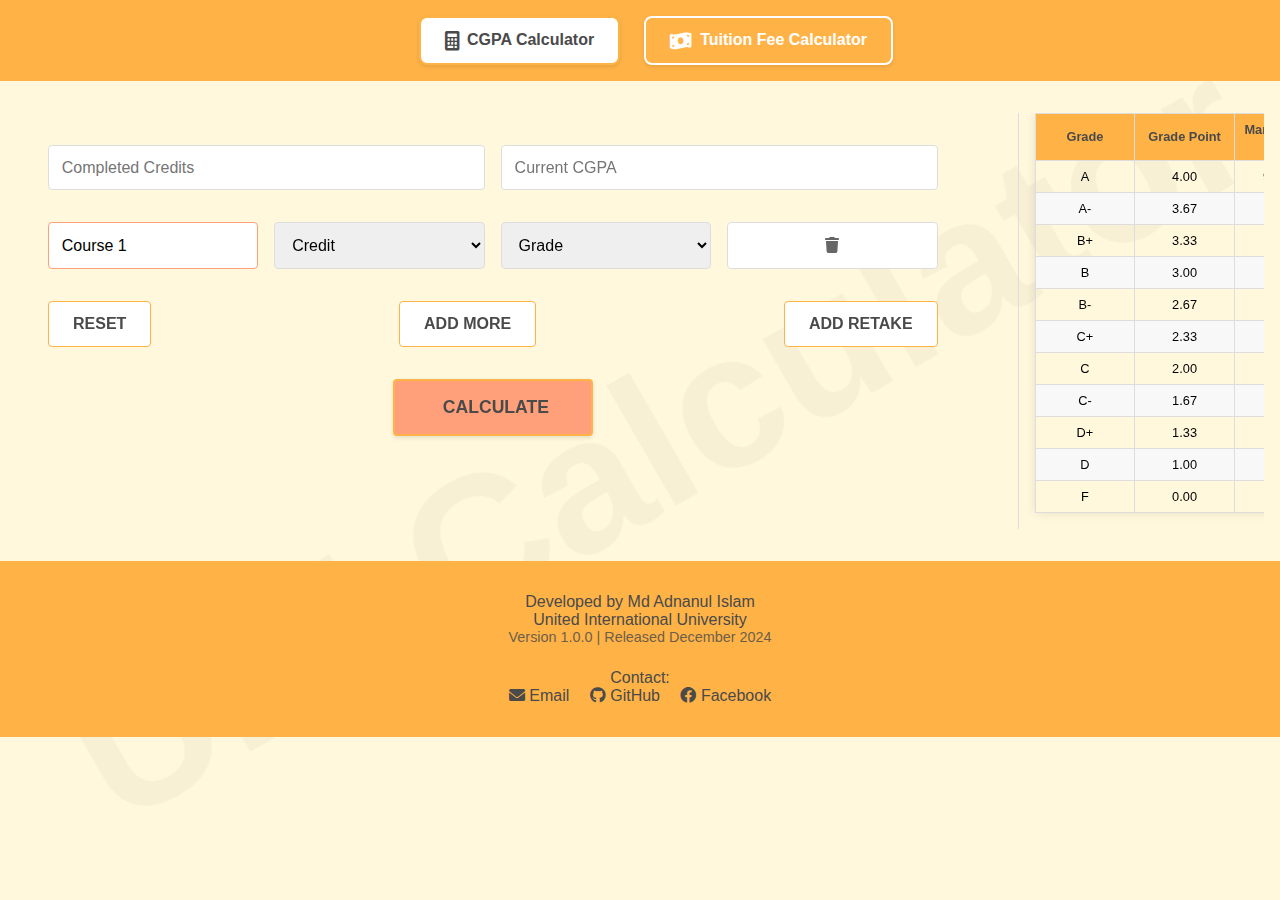
<file: index.html>
<!DOCTYPE html>
<html lang="en">
<head>
    <meta charset="UTF-8">
    <meta name="viewport" content="width=device-width, initial-scale=1.0">
    <title>UIU CGPA and Tuition Fee Calculator</title>
    <link rel="stylesheet" href="styles.css">
    <link rel="stylesheet" href="https://cdnjs.cloudflare.com/ajax/libs/font-awesome/6.0.0/css/all.min.css">
</head>
<body>
    <header>
        <div class="header-content">
            
            <nav class="header-nav">
                <a href="index.html" class="nav-link">
                    <i class="fas fa-calculator"></i>
                    CGPA Calculator
                </a>
                <a href="installment.html" class="nav-link active">
                    <i class="fas fa-money-bill-wave"></i>
                    Tuition Fee Calculator
                </a>
            </nav>
        </div>
    </header>

    <main>
        <div class="calculator-section">
            <div class="input-group">
                <input type="number" placeholder="Completed Credits">
                <input type="number" placeholder="Current CGPA">
            </div>

            <div class="courses">
                <div class="course-row">
                    <span class="course-label">Course 1</span>

                    <select class="credit-select">
                        <option value="">Credit</option>
                        <option value="1">1.0</option>
                        <option value="2">2.0</option>
                        <option value="3">3.0</option>
                        <option value="4.5">4.5</option>
                    </select>
                    <select class="grade-select">
                        <option value="">Grade</option>
                        <option value="4.00">A</option>
                        <option value="3.67">A-</option>
                        <option value="3.33">B+</option>
                        <option value="3.00">B</option>
                        <option value="2.67">B-</option>
                        <option value="2.33">C+</</option>
                        <option value="2.00">C</option>
                        <option value="1.67">C-</option>
                        <option value="1.33">D+</option>
                        <option value="1.00">D</option>
                        <option value="0.00">F</option>
                    </select>
                    <button class="remove-btn"><i class="fas fa-trash"></i></button>
                </div>
            </div>

            <div class="button-group">
                <button class="reset-btn">RESET</button>
                <button class="add-more-btn">ADD MORE</button>
                <button class="retake-btn">ADD RETAKE</button>
            </div>
            <button class="calculate-btn">CALCULATE</button>
        </div>
        
        <div class="grading-policy-section">
            <table class="grade-table">
                <thead>
                    <tr>
                        <th>Grade</th>
                        <th>Grade Point</th>
                        <th>Marks Range (%)</th>
                    </tr>
                </thead>
                <tbody>
                    <tr><td>A</td><td>4.00</td><td>90–100</td></tr>
                    <tr><td>A-</td><td>3.67</td><td>86–89</td></tr>
                    <tr><td>B+</td><td>3.33</td><td>82–85</td></tr>
                    <tr><td>B</td><td>3.00</td><td>78–81</td></tr>
                    <tr><td>B-</td><td>2.67</td><td>74–77</td></tr>
                    <tr><td>C+</td><td>2.33</td><td>70–73</td></tr>
                    <tr><td>C</td><td>2.00</td><td>66–69</td></tr>
                    <tr><td>C-</td><td>1.67</td><td>62–65</td></tr>
                    <tr><td>D+</td><td>1.33</td><td>58–61</td></tr>
                    <tr><td>D</td><td>1.00</td><td>55–57</td></tr>
                    <tr><td>F</td><td>0.00</td><td>0–54</td></tr>
                </tbody>
            </table>
        </div>
    </main>

    <footer>
        <div class="footer-content">
            <div class="footer-info">
                <p>Developed by Md Adnanul Islam</p>
                <p>United International University</p>
                <p class="footer-version">Version 1.0.0 | Released December 2024</p>
            </div>
            <div class="footer-contact">
                <p>Contact:</p>
                <a href="mailto:mislam221096@bscse.uiu.ac.bd"><i class="fas fa-envelope"></i> Email</a>
                <a href="https://github.com/adnanul-islam-jisun" target="_blank"><i class="fab fa-github"></i> GitHub</a>
                <a href="https://www.facebook.com/adnanul22/" target="_blank"><i class="fab fa-facebook"></i> Facebook</a>
            </div>
        </div>
    </footer>
    <script src="script.js"></script>
</body>
</html>
</file>
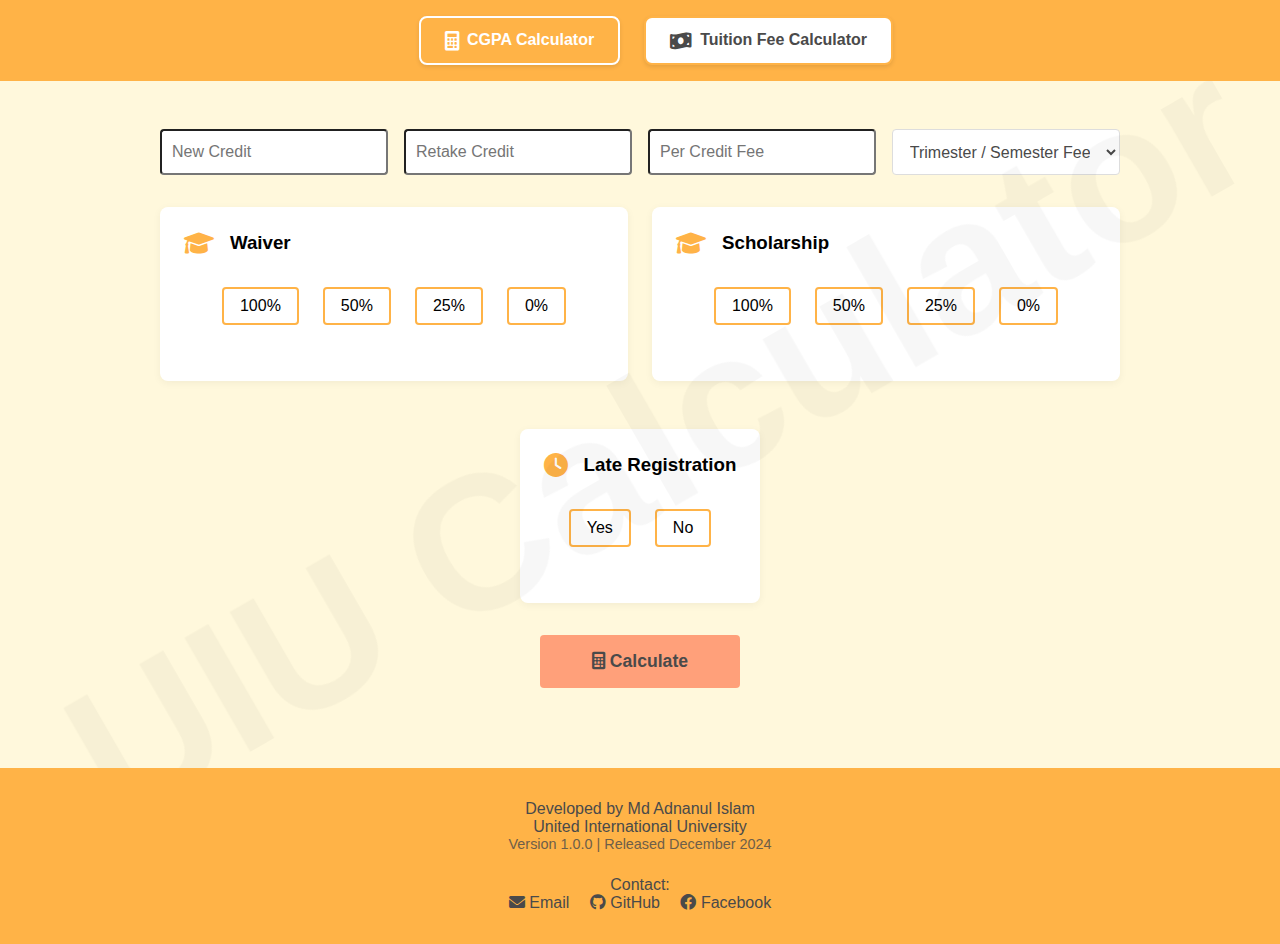
<file: installment.html>
<!DOCTYPE html>
<html lang="en">
<head>
    <meta charset="UTF-8">
    <meta name="viewport" content="width=device-width, initial-scale=1.0">
    <title>UIU CGPA and Tuition Fee Calculator</title>
    <link rel="stylesheet" href="styles.css">
    <link rel="stylesheet" href="https://cdnjs.cloudflare.com/ajax/libs/font-awesome/6.0.0/css/all.min.css">
</head>
<body>
    <header>
        <div class="header-content">
            
            <nav class="header-nav">
                <a href="index.html" class="nav-link active">
                    <i class="fas fa-calculator"></i>
                    CGPA Calculator
                </a>
                <a href="installment.html" class="nav-link ">
                    <i class="fas fa-money-bill-wave"></i>
                    Tuition Fee Calculator
                </a>
            </nav>
        </div>
    </header>

    
        <div class="fee-calculator-section">
            <div class="credit-inputs">
                <input type="number" placeholder="New Credit">
                <input type="number" placeholder="Retake Credit">
                <input type="number" placeholder="Per Credit Fee">
                <select id="registration-fee">
                    <option value="" disabled selected>Trimester / Semester Fee</option>
                    <option value="5000">5000 Tk</option>
                    <option value="6500">6500 Tk</option>
                </select>
            </div>

            <div class="fee-sections-wrapper">
                <div class="fee-sections-row">
                    <div class="waiver-section">
                        <div class="section-header">
                            <i class="fas fa-graduation-cap"></i>
                            <h3>Waiver</h3>
                        </div>
                        <div class="radio-group">
                            <label class="radio-label">
                                <input type="radio" name="waiver" value="100">
                                <span class="radio-custom">100%</span>
                            </label>
                            <label class="radio-label">
                                <input type="radio" name="waiver" value="50">
                                <span class="radio-custom">50%</span>
                            </label>
                            <label class="radio-label">
                                <input type="radio" name="waiver" value="25">
                                <span class="radio-custom">25%</span>
                            </label>
                            <label class="radio-label">
                                <input type="radio" name="waiver" value="0">
                                <span class="radio-custom">0%</span>
                            </label>
                        </div>
                    </div>

                    <div class="scholarship-section">
                        <div class="section-header">
                            <i class="fas fa-graduation-cap"></i>
                            <h3>Scholarship</h3>
                        </div>
                        <div class="radio-group">
                            <label class="radio-label">
                                <input type="radio" name="scholarship" value="100">
                                <span class="radio-custom">100%</span>
                            </label>
                            <label class="radio-label">
                                <input type="radio" name="scholarship" value="50">
                                <span class="radio-custom">50%</span>
                            </label>
                            <label class="radio-label">
                                <input type="radio" name="scholarship" value="25">
                                <span class="radio-custom">25%</span>
                            </label>
                            <label class="radio-label">
                                <input type="radio" name="scholarship" value="0">
                                <span class="radio-custom">0%</span>
                            </label>
                        </div>
                    </div>
                </div>

                <div class="late-registration-section">
                    <div class="section-header">
                        <i class="fas fa-clock"></i>
                        <h3>Late Registration</h3>
                    </div>
                    <div class="radio-group">
                        <label class="radio-label">
                            <input type="radio" name="late" value="yes">
                            <span class="radio-custom">Yes</span>
                        </label>
                        <label class="radio-label">
                            <input type="radio" name="late" value="no">
                            <span class="radio-custom">No</span>
                        </label>
                    </div>
                </div>
            </div>

            <button class="calculate-btn">
                <i class="fas fa-calculator"></i>
                Calculate
            </button>

            <div id="results-section" style="display: none;">
                <h3 class="results-header">Fee Calculation Details</h3>
                <table class="results-table">
                    <tbody id="results-body">
                    </tbody>
                    <tfoot>
                        <tr class="total-row">
                            <td>Final Amount</td>
                            <td id="final-amount"></td>
                        </tr>
                    </tfoot>
                </table>
                <h3 class="results-header">Installment Breakdown</h3>
                <table class="results-table installment-table">
                    <thead>
                        <tr>
                            <th>Installment</th>
                            <th>Percentage</th>
                            <th>Amount</th>
                        </tr>
                    </thead>
                    <tbody id="installment-body">
                    </tbody>
                </table>
            </div>
        </div>
   

    <footer>
        <div class="footer-content">
            <div class="footer-info">
                <p>Developed by Md Adnanul Islam</p>
                <p>United International University</p>
                <p class="footer-version">Version 1.0.0 | Released December 2024</p>
            </div>
            <div class="footer-contact">
                <p>Contact:</p>
                <a href="mailto:mislam221096@bscse.uiu.ac.bd"><i class="fas fa-envelope"></i> Email</a>
                <a href="https://github.com/adnanul-islam-jisun" target="_blank"><i class="fab fa-github"></i> GitHub</a>
                <a href="https://www.facebook.com/adnanul22/" target="_blank"><i class="fab fa-facebook"></i> Facebook</a>
            </div>
        </div>
    </footer>
    
    <script src="installment.js"></script>
</body>
</html>
</file>
<file: styles.css>
:root {
    --primary-color: #FFB347; /* Yellow-Orange */
    --secondary-color: #FFD700; /* Light Yellow */
    --accent-color: #FFA07A; /* Light Salmon */
    --background-color: #FFF8DC; /* Cornsilk */
    --text-color: #4A4A4A; /* Dark Gray */
    --white: #ffffff;
}

* {
    margin: 0;
    padding: 0;
    box-sizing: border-box;
    font-family: Arial, sans-serif;
}

header {
    background-color: var(--primary-color);
    padding: 1rem;
}

.header-content {
    display: flex;
    align-items: center;
    justify-content: center;
    max-width: 1200px;
    margin: 0 auto;
    color: var(--text-color);
    gap: 1rem;
}

.logo {
    font-size: 1.5rem;
}

h1 {
    text-align: center;
    font-size: 1.8rem;
}

main {
    max-width: 100%;
    padding: 1rem;
    margin: 1rem auto;
    display: grid;
    grid-template-columns: minmax(0, 4fr) minmax(0, 1fr);
    gap: 1rem;
}

.input-group {
    display: flex;
    gap: 1rem;
    margin-bottom: 2rem;
}

.input-group input {
    flex: 1;
    padding: 0.8rem;
    border: 1px solid #ddd;
    border-radius: 4px;
}

.course-row {
    display: grid;
    grid-template-columns: 1fr 1fr 1fr 1fr;  /* Updated to make all columns equal width */
    gap: 1rem;
    margin-bottom: 1rem;
}

.course-label {
    padding: 0.8rem;
    border: 1px solid var(--accent-color);
    border-radius: 4px;
    background-color: var(--white);
    display: flex;
    align-items: center;
}

select {
    padding: 0.8rem;
    border: 1px solid #ddd;
    border-radius: 4px;
}

.button-group {
    display: flex;
    justify-content: space-between;
    margin-top: 2rem;
}

button {
    padding: 0.8rem 1.5rem;
    border: none;
    border-radius: 4px;
    cursor: pointer;
    font-weight: bold;
}

.reset-btn {
    background-color: var(--white);
    color: var(--text-color);
    border: 1px solid var(--primary-color);
}

.add-more-btn, .retake-btn {
    background-color: var(--white);
    color: var(--text-color);
    border: 1px solid var(--primary-color);
}

footer {
    padding: 2rem;
    text-align: center;
    background-color: var(--primary-color);
    color: var(--text-color);
}

.calculate-btn {
    background-color: var(--accent-color);
    color: var(--text-color);
    padding: 1rem 3rem;
    font-size: 1.1rem;
    display: block;
    margin: 2rem auto;
    width: 200px;
}

button:hover {
    opacity: 0.9;
    transform: scale(0.98);
}

.calculator-section {
    display: block;
    padding: 2rem 4rem 2rem 2rem; /* Increased padding */
}

.grading-policy-section {
    display: block;
    border-left: 1px solid #ddd;
    padding: 0 2rem 0 1rem; /* Increased right padding to 2rem */
    max-height: 100vh;
    overflow-y: auto;
    overflow-x: hidden; /* Prevent horizontal scroll */
    position: sticky;
    top: 1rem;
    width: 100%; /* Ensure full width */
}

.grade-table {
    width: 100%;
    table-layout: fixed; /* Force table to respect container width */
    border-collapse: collapse;
    margin: 1rem 0; /* Reduced margin */
    box-shadow: 0 0 10px rgba(0, 0, 0, 0.1);
    font-size: 0.8rem; /* Added smaller font size */
}

.grade-table th,
.grade-table td {
    padding: 0.5rem; /* Reduced padding */
    text-align: center;
    border: 1px solid #ddd;
    word-wrap: break-word; /* Allow text to wrap */
    white-space: normal; /* Allow text to wrap */
}

.grade-table thead {
    background-color: var(--primary-color);
    color: var(--text-color);
}

.grade-table tbody tr:nth-child(even) {
    background-color: #f8f8f8;
}

.grade-table tbody tr:hover {
    background-color: #f0f0f0;
}

.grade-table {
    margin-top: 0;
}

@media (max-width: 768px) {
    .input-group {
        flex-direction: column;
    }
    
    .course-row {
        grid-template-columns: 1fr;
        gap: 0.5rem;
    }
    
    .button-group {
        flex-direction: column;
        gap: 1rem;
    }
    
    button {
        width: 100%;
    }
    
    main {
        grid-template-columns: 1fr;
    }
    
    .grading-policy-section {
        max-height: none;
        position: static;
        padding: 1rem;
        margin-top: 2rem;
        border-left: none;
        border-top: 1px solid #ddd;
    }
    
    .calculator-section {
        padding: 1rem; /* Reset padding for mobile */
    }
}

.popup {
    position: fixed;
    top: 0;
    left: 0;
    width: 100%;
    height: 100%;
    background-color: rgba(0, 0, 0, 0.5);
    display: flex;
    justify-content: center;
    align-items: center;
    z-index: 1000;
}

.popup-content {
    background-color: var(--white);
    padding: 2rem;
    border-radius: 8px;
    box-shadow: 0 2px 10px rgba(0, 0, 0, 0.1);
    max-width: 400px;
    width: 90%;
}

.popup-content h2 {
    color: var(--primary-color);
    margin-bottom: 1rem;
}

.popup-content p {
    margin: 0.5rem 0;
    font-size: 1.1rem;
}

.close-popup {
    margin-top: 1rem;
    background-color: var(--accent-color);
    color: var(--text-color);
    width: 100%;
}

.remove-btn {
    padding: 0.8rem;
    width: 100%;
    color: #666;
    background: var(--white);
    border: 1px solid #ddd;
    border-radius: 4px;
}

.remove-btn:hover {
    background-color: #f5f5f5;
}

.retake-row {
    display: grid;
    grid-template-columns: 1fr 1fr 1fr 1fr;
    gap: 1rem;
    margin-bottom: 1rem;
}

/* Add border only to header row */
.retake-row:first-of-type {
    padding-top: 1rem;
    border-top: 2px dashed var(--primary-color);
}

.retake-header {
    color: var(--text-color);
    font-weight: bold;
    padding: 0.8rem;
    text-align: center;
}

/* Make inputs more touch-friendly */
input, select, button {
    min-height: 44px; /* Minimum touch target size */
    font-size: 16px; /* Prevent zoom on iOS */
}

/* Improved responsive breakpoints */
@media (max-width: 1200px) {
    main {
        max-width: 95%;
    }
}

@media (max-width: 992px) {
    main {
        grid-template-columns: 3fr 1fr;
    }
    
    .grading-policy-section {
        padding: 0 1rem;
        max-height: 400px;
    }
}

@media (max-width: 768px) {
    main {
        grid-template-columns: 1fr;
    }
    
    .header-content {
        padding: 0.5rem;
    }
    
    .course-row {
        grid-template-columns: 1fr 1fr;
        gap: 0.5rem;
    }
    
    .course-label {
        grid-column: 1 / -1;
    }
    
    .retake-row {
        grid-template-columns: 1fr 1fr;
        gap: 0.5rem;
    }
    
    .retake-header {
        display: none;
    }
    
    .calculate-btn {
        width: 100%;
        max-width: none;
    }
}

@media (max-width: 480px) {
    .input-group {
        flex-direction: column;
        gap: 0.5rem;
    }
    
    .course-row, .retake-row {
        grid-template-columns: 1fr;
    }
    
    .popup-content {
        width: 95%;
        padding: 1rem;
    }
    
    .grade-table {
        font-size: 0.7rem;
    }
    
    .grade-table th,
    .grade-table td {
        padding: 0.25rem;
    }
}

/* Add touch-specific improvements */
@media (hover: none) {
    button {
        padding: 1rem;
    }
    
    select {
        padding-right: 2rem;
    }
}

/* Add landscape mode optimization */
@media (max-height: 600px) and (orientation: landscape) {
    main {
        grid-template-columns: 1fr;
        margin: 0.5rem auto;
    }
    
    .header-content {
        padding: 0.5rem;
    }
    
    .grade-table {
        display: none;
    }
}

/* Make table responsive */
.grade-table-wrapper {
    overflow-x: auto;
    -webkit-overflow-scrolling: touch;
    margin: 0 -1rem;
    padding: 0.5rem;
    background: var(--white);
    border-radius: 4px;
    box-shadow: 0 2px 8px rgba(0, 0, 0, 0.05);
}

.grade-table {
    min-width: 300px;
}

/* Add smooth transitions */
.course-row, .retake-row, button, .popup {
    transition: all 0.3s ease;
}

/* Fix iOS input styling */
input {
    -webkit-appearance: none;
    appearance: none;
    border-radius: 4px;
}

/* Improve accessibility */
@media (prefers-reduced-motion: reduce) {
    * {
        transition: none !important;
    }
}

footer {
    background-color: var(--primary-color);
    color: var(--text-color);
    padding: 2rem;
    text-align: center;
    margin-top: auto;
}

.footer-content {
    max-width: 1200px;
    margin: 0 auto;
    display: grid;
    gap: 1.5rem;
}

.footer-info, .footer-contact {
    text-align: center;
}

.footer-contact a {
    color: var(--text-color);
    text-decoration: none;
    margin: 0 0.5rem;
    transition: opacity 0.3s ease;
}

.footer-contact a:hover {
    opacity: 0.8;
}

.footer-version {
    font-size: 0.9rem;
    opacity: 0.8;
}

@media (max-width: 768px) {
    .footer-content {
        gap: 1rem;
    }
}

/* ...existing code... */

body {
    background-color: var(--background-color);
    position: relative;
    overflow-x: hidden;
}

/* Add these new styles */
body::before {
    content: 'UIU Calculator';
    position: fixed;
    top: 50%;
    left: 50%;
    transform: translate(-50%, -50%) rotate(-30deg);
    font-size: 15vw;
    font-weight: bold;
    color: rgba(0, 0, 0, 0.03);
    white-space: nowrap;
    pointer-events: none;
    z-index: 0;
    font-family: Arial, sans-serif;
    width: 100%;
    text-align: center;
}

/* Ensure other content stays above the background text */
header, main, footer {
    position: relative;
    z-index: 1;
}

/* ...existing code... */

.header-nav {
    display: flex;
    gap: 1.5rem;
    margin-left: 2rem;
}

.nav-link {
    color: var(--text-color);
    text-decoration: none;
    padding: 0.8rem 1.5rem;
    border-radius: 8px;
    transition: all 0.3s ease;
    background-color: var(--white);
    border: 2px solid var(--primary-color);
    font-weight: bold;
    display: flex;
    align-items: center;
    gap: 0.5rem;
    box-shadow: 0 2px 4px rgba(0, 0, 0, 0.1);
}

.nav-link:hover {
    transform: translateY(-2px);
    box-shadow: 0 4px 8px rgba(0, 0, 0, 0.15);
}

.nav-link.active {
    background-color: var(--primary-color);
    color: var(--white);
    border-color: var(--white);
}

.nav-link i {
    font-size: 1.2rem;
}

@media (max-width: 768px) {
    .header-nav {
        gap: 1rem;
        margin-left: 0;
    }
    
    .nav-link {
        padding: 0.6rem 1rem;
        font-size: 0.9rem;
    }
}

.credit-inputs {
    display: grid;
    grid-template-columns: repeat(4, 1fr);
    gap: 1rem;
    margin-bottom: 2rem;
}

.credit-inputs input {
    padding-left: 10px;
}

.credit-inputs input::placeholder {
    padding-left: px;
}

.credit-inputs select {
    padding: 0.8rem;
    border: 1px solid #ddd;
    border-radius: 4px;
    background-color: var(--white);
    color: var(--text-color);
    width: 100%;
}

@media (max-width: 768px) {
    .credit-inputs {
        grid-template-columns: 1fr;
    }
}

.section-header {
    display: flex;
    align-items: center;
    gap: 1rem;
    margin-bottom: 2rem;
}

.section-header i {
    color: var(--primary-color);
    font-size: 1.5rem;
}

.radio-group {
    display: flex;
    gap: 2rem;
    margin-bottom: 2rem;
}

.radio-group label {
    display: flex;
    align-items: center;
    gap: 0.5rem;
    cursor: pointer;
}

.waiver-section,
.scholarship-section,
.late-registration-section {
    background-color: var(--white);
    padding: 1.5rem;
    border-radius: 8px;
    margin-bottom: 1.5rem;
    box-shadow: 0 2px 8px rgba(0, 0, 0, 0.05);
}

.fee-sections-wrapper {
    display: flex;
    flex-direction: column;
    gap: 1.5rem;
    margin-bottom: 2rem;
}

.fee-sections-row {
    display: grid;
    grid-template-columns: 1fr 1fr;
    gap: 1.5rem;
}

.late-registration-section {
    max-width: 500px;
    margin: 0 auto;
}

.radio-group {
    display: flex;
    justify-content: center;
    gap: 1.5rem;
    margin-top: 1rem;
}

.radio-label {
    display: flex;
    align-items: center;
    gap: 0.5rem;
    cursor: pointer;
}

.radio-custom {
    display: inline-block;
    padding: 0.5rem 1rem;
    border: 2px solid var(--primary-color);
    border-radius: 4px;
    transition: all 0.3s ease;
}

input[type="radio"] {
    display: none;
}

input[type="radio"]:checked + .radio-custom {
    background-color: var(--primary-color);
    color: var(--white);
}

.calculator-section .calculate-btn {
    border: 2px solid var(--primary-color);
    box-shadow: 0 2px 4px rgba(0, 0, 0, 0.1);
    transition: all 0.3s ease;
}

.calculator-section .calculate-btn:hover {
    background-color: var(--primary-color);
    color: var(--white);
    transform: translateY(-2px);
    box-shadow: 0 4px 8px rgba(0, 0, 0, 0.2);
}

@media (max-width: 768px) {
    .credit-inputs {
        grid-template-columns: 1fr;
    }
    
    .radio-group {
        flex-wrap: wrap;
        gap: 1rem;
    }
    
    .header-nav {
        flex-direction: column;
        gap: 0.5rem;
        margin-left: 0;
    }
    
    .fee-sections-row {
        grid-template-columns: 1fr;
    }

    .radio-group {
        flex-wrap: wrap;
        justify-content: center;
    }

    .radio-label {
        min-width: 80px;
        justify-content: center;
    }
}

/* ...existing code... */

.fee-calculator-section {
    padding: 3rem 10rem 3rem 10rem;
}

/* When screen size is 768px or less */
@media (max-width: 768px) {
    .fee-calculator-section {
        padding: 1rem;
    }
}

/* ...existing code... */

/* ...existing code... */

.results-header {
    text-align: center;
    color: var(--text-color);
    margin: 2rem 0 1rem;
}

.results-table {
    width: 100%;
    border-collapse: collapse;
    margin: 1rem 0;
    background: white;
    box-shadow: 0 2px 8px rgba(0, 0, 0, 0.1);
    border-radius: 8px;
}

.results-table tr {
    border-bottom: 1px solid #eee;
}

.results-table td {
    padding: 1rem;
}

.results-table td:first-child {
    font-weight: bold;
}

.results-table td:last-child {
    text-align: right;
}

.total-row {
    background-color: var(--primary-color);
    font-weight: bold;
}

.deduction-row {
    color: #ff4444;
}

/* ...existing code... */

/* ...existing styles... */

.installment-table {
    margin-top: 2rem;
}

.installment-table th {
    background-color: var(--primary-color);
    color: var(--text-color);
    padding: 1rem;
    text-align: left;
}

.installment-table td {
    padding: 1rem;
}

.installment-table td:last-child {
    text-align: right;
    font-weight: bold;
}

/* For mobile responsiveness */
@media (max-width: 480px) {
    .installment-table th,
    .installment-table td {
        padding: 0.5rem;
        font-size: 0.9rem;
    }
}
</file>
